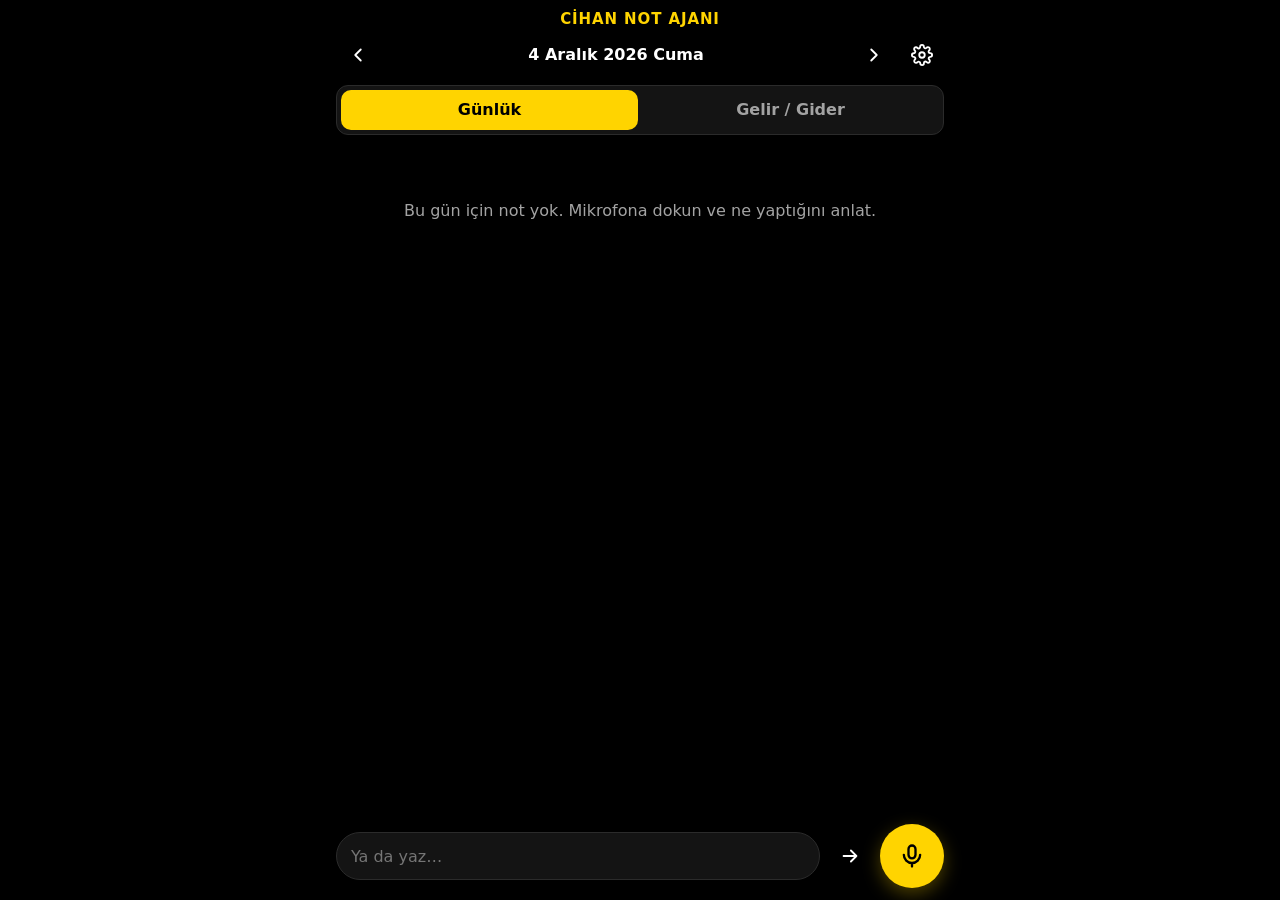
<file: index.html>
<!doctype html>
<html lang="tr">
<head>
  <meta charset="utf-8">
  <meta name="viewport" content="width=device-width, initial-scale=1, viewport-fit=cover">
  <title>Cihan Not Ajanı</title>
  <meta name="theme-color" content="#000000">
  <meta name="apple-mobile-web-app-capable" content="yes">
  <meta name="apple-mobile-web-app-title" content="Cihan Not">
  <meta name="apple-mobile-web-app-status-bar-style" content="black">
  <link rel="manifest" href="manifest.webmanifest">
  <link rel="icon" href="icon-192.png">
  <link rel="apple-touch-icon" href="icon-192.png">
  <link rel="stylesheet" href="style.css">
</head>
<body data-tab="journal">
  <header>
    <h1>Cihan Not Ajanı</h1>
    <div class="datebar">
      <button class="icon" id="prev" aria-label="Önceki gün">
        <svg viewBox="0 0 24 24"><path d="M15 18l-6-6 6-6"/></svg>
      </button>
      <label class="date">
        <span id="dateLabel"></span>
        <input type="date" id="date" aria-label="Tarih seç">
      </label>
      <button class="icon" id="next" aria-label="Sonraki gün">
        <svg viewBox="0 0 24 24"><path d="M9 18l6-6-6-6"/></svg>
      </button>
      <button class="icon" id="openSettings" aria-label="Ayarlar">
        <svg viewBox="0 0 24 24"><circle cx="12" cy="12" r="3"/><path d="M19.4 15a1.7 1.7 0 0 0 .3 1.8l.1.1a2 2 0 1 1-2.8 2.8l-.1-.1a1.7 1.7 0 0 0-1.8-.3 1.7 1.7 0 0 0-1 1.5V21a2 2 0 1 1-4 0v-.1a1.7 1.7 0 0 0-1.1-1.5 1.7 1.7 0 0 0-1.8.3l-.1.1a2 2 0 1 1-2.8-2.8l.1-.1a1.7 1.7 0 0 0 .3-1.8 1.7 1.7 0 0 0-1.5-1H3a2 2 0 1 1 0-4h.1a1.7 1.7 0 0 0 1.5-1.1 1.7 1.7 0 0 0-.3-1.8l-.1-.1a2 2 0 1 1 2.8-2.8l.1.1a1.7 1.7 0 0 0 1.8.3H9a1.7 1.7 0 0 0 1-1.5V3a2 2 0 1 1 4 0v.1a1.7 1.7 0 0 0 1 1.5 1.7 1.7 0 0 0 1.8-.3l.1-.1a2 2 0 1 1 2.8 2.8l-.1.1a1.7 1.7 0 0 0-.3 1.8V9a1.7 1.7 0 0 0 1.5 1H21a2 2 0 1 1 0 4h-.1a1.7 1.7 0 0 0-1.5 1z"/></svg>
      </button>
    </div>
    <div class="tabs" role="tablist">
      <button role="tab" data-tab-btn="journal">Günlük</button>
      <button role="tab" data-tab-btn="money">Gelir / Gider</button>
    </div>
  </header>

  <main>
    <section id="journal">
      <ul id="notes" class="list"></ul>
      <p class="empty" id="notesEmpty">Bu gün için not yok. Mikrofona dokun ve ne yaptığını anlat.</p>
    </section>

    <section id="money">
      <div class="stats">
        <div class="stat in"><small>Gelen</small><b id="dayIn"></b></div>
        <div class="stat out"><small>Giden</small><b id="dayOut"></b></div>
        <div class="stat"><small>Kalan</small><b id="dayNet"></b></div>
      </div>
      <p class="month" id="month"></p>
      <ul id="txs" class="list"></ul>
      <p class="empty" id="txEmpty">Bu gün için kayıt yok. Örneğin "öğlen yemeğe 250 verdim, 2000 avans aldım" de.</p>
    </section>
  </main>

  <footer>
    <p id="status" role="status"><span id="statusText"></span> <button id="retry" hidden>Tekrar dene</button></p>
    <form id="bar">
      <input id="text" autocomplete="off" placeholder="Ya da yaz…" aria-label="Yazarak not ekle">
      <button class="icon" id="send" aria-label="Gönder">
        <svg viewBox="0 0 24 24"><path d="M5 12h14M13 6l6 6-6 6"/></svg>
      </button>
      <button type="button" id="mic" aria-label="Sesli not kaydet">
        <svg viewBox="0 0 24 24"><rect x="9" y="3" width="6" height="11" rx="3"/><path d="M5 11a7 7 0 0 0 14 0M12 18v3"/></svg>
      </button>
    </form>
  </footer>

  <dialog id="settings">
    <form method="dialog">
      <h2>Ayarlar</h2>
      <label>Sustuktan kaç saniye sonra kayıt dursun
        <input id="silence" type="number" inputmode="decimal" min="1" max="15" step="0.5">
      </label>
      <div class="row">
        <button type="button" id="export">Yedeği indir</button>
        <button type="button" id="import">Yedekten yükle</button>
        <input type="file" id="importFile" accept="application/json,.json" hidden>
      </div>
      <div class="row end">
        <button type="button" id="cancel">Vazgeç</button>
        <button value="save" class="primary">Kaydet</button>
      </div>
    </form>
  </dialog>


  <script src="app.js"></script>
</body>
</html>
</file>
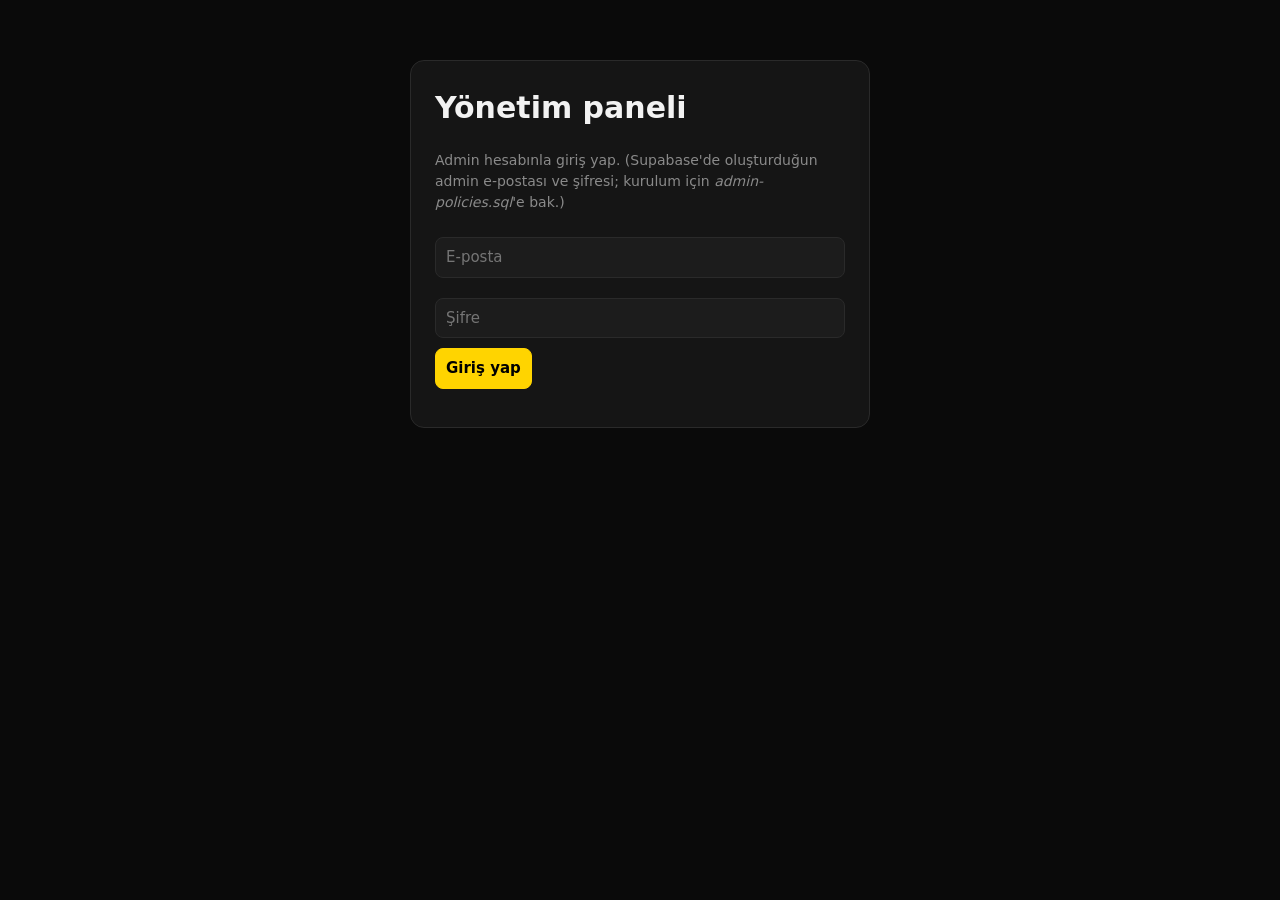
<file: admin.html>
<!doctype html>
<html lang="tr">
<head>
<meta charset="utf-8">
<meta name="viewport" content="width=device-width, initial-scale=1">
<title>Cihan Not — Yönetim</title>
<style>
  :root {
    --bg: #0a0a0a; --panel: #151515; --card: #1c1c1c; --line: #2a2a2a;
    --text: #f2f2f2; --muted: #8a8a8a; --accent: #ffd400;
    --in: #3ddc84; --out: #ff5d5d;
  }
  * { box-sizing: border-box; }
  body { margin: 0; background: var(--bg); color: var(--text);
    font: 15px/1.5 system-ui, -apple-system, "Segoe UI", Roboto, sans-serif; }
  header { position: sticky; top: 0; z-index: 2; background: var(--panel);
    border-bottom: 1px solid var(--line); padding: 14px 18px;
    display: flex; gap: 12px; align-items: center; flex-wrap: wrap; }
  header h1 { font-size: 18px; margin: 0; margin-right: auto; }
  header h1 b { color: var(--accent); }
  select, input, button { font: inherit; color: var(--text); background: var(--card);
    border: 1px solid var(--line); border-radius: 8px; padding: 8px 10px; }
  button { cursor: pointer; }
  button.primary { background: var(--accent); color: #000; border-color: var(--accent); font-weight: 700; }
  label.chk { display: flex; align-items: center; gap: 6px; color: var(--muted); font-size: 14px; }
  main { max-width: 820px; margin: 0 auto; padding: 18px; }
  .summary { color: var(--muted); font-size: 14px; margin: 0 0 18px; }
  .day { margin-bottom: 26px; }
  .day > h2 { font-size: 16px; margin: 0 0 4px; color: var(--accent);
    text-transform: capitalize; position: sticky; top: 58px; background: var(--bg); padding: 6px 0; }
  .day .totals { color: var(--muted); font-size: 13px; margin: 0 0 10px; }
  .grp-title { font-size: 12px; text-transform: uppercase; letter-spacing: .05em;
    color: var(--muted); margin: 12px 0 6px; }
  .card { background: var(--card); border: 1px solid var(--line); border-radius: 10px;
    padding: 10px 12px; margin-bottom: 8px; }
  .card.gone { opacity: .45; }
  .card .top { display: flex; gap: 10px; align-items: baseline; }
  .card time { color: var(--muted); font-size: 12px; font-variant-numeric: tabular-nums; }
  .card .who { color: var(--muted); font-size: 12px; margin-left: auto; }
  .card .text { margin: 4px 0 0; white-space: pre-wrap; }
  .tx { display: flex; align-items: center; gap: 10px; }
  .tx .amt { margin-left: auto; font-weight: 700; font-variant-numeric: tabular-nums; }
  .tx.in .amt { color: var(--in); } .tx.out .amt { color: var(--out); }
  .tag-gone { color: var(--out); font-size: 11px; border: 1px solid var(--out);
    border-radius: 999px; padding: 0 6px; }
  .empty { color: var(--muted); }
  .setup { max-width: 460px; margin: 60px auto; padding: 24px; background: var(--panel);
    border: 1px solid var(--line); border-radius: 14px; }
  .setup h1 { margin-top: 0; } .setup p { color: var(--muted); font-size: 14px; }
  .setup input { width: 100%; margin: 10px 0; }
  .err { color: var(--out); }
</style>
</head>
<body>
<div id="setup" class="setup" hidden>
  <h1>Yönetim paneli</h1>
  <p>Admin hesabınla giriş yap. (Supabase'de oluşturduğun admin e-postası ve şifresi;
     kurulum için <i>admin-policies.sql</i>'e bak.)</p>
  <input id="email" type="email" placeholder="E-posta" autocomplete="username">
  <input id="pw" type="password" placeholder="Şifre" autocomplete="current-password">
  <button class="primary" id="login">Giriş yap</button>
  <p id="setupErr" class="err"></p>
</div>

<div id="app" hidden>
  <header>
    <h1>Cihan <b>Not</b> · Yönetim</h1>
    <select id="userFilter"><option value="">Herkes</option></select>
    <label class="chk"><input type="checkbox" id="showDeleted"> Silinenleri göster</label>
    <button id="refresh">Yenile</button>
    <button id="logout">Anahtarı sil</button>
  </header>
  <main>
    <p class="summary" id="summary"></p>
    <div id="days"></div>
  </main>
</div>

<script>
const SB = 'https://hhwhnzdnqkiuzsedebhh.supabase.co';
const PUB = 'sb_publishable_gXjsUp7EMdsIZ9oqke8-Bg_LpRCjZDQ'; // browser-safe; the admin RLS policy gates the data
const money = new Intl.NumberFormat('tr-TR', { style: 'currency', currency: 'TRY' });
const $ = s => document.querySelector(s);
let ITEMS = [], DEVICES = {};

function el(tag, cls, text) {
  const e = document.createElement(tag);
  if (cls) e.className = cls;
  if (text != null) e.textContent = text;
  return e;
}

function saveSession(j) {
  localStorage.setItem('daybook.admin.sess', JSON.stringify({ access_token: j.access_token, refresh_token: j.refresh_token, expires_at: j.expires_at }));
}

// A valid access token, refreshed if it has expired. Throws if the admin must sign in again.
async function token() {
  const s = JSON.parse(localStorage.getItem('daybook.admin.sess') || 'null');
  if (!s) throw Object.assign(new Error('Giriş gerekli.'), { signin: true });
  if (s.expires_at * 1000 > Date.now() + 60000) return s.access_token;
  const res = await fetch(SB + '/auth/v1/token?grant_type=refresh_token', {
    method: 'POST', headers: { apikey: PUB, 'Content-Type': 'application/json' }, body: JSON.stringify({ refresh_token: s.refresh_token }),
  });
  if (!res.ok) { localStorage.removeItem('daybook.admin.sess'); throw Object.assign(new Error('Oturum süresi doldu, tekrar giriş yap.'), { signin: true }); }
  const j = await res.json();
  saveSession(j);
  return j.access_token;
}

async function fetchAll() {
  const tok = await token();
  const get = async q => {
    const res = await fetch(SB + '/rest/v1/' + q, { headers: { apikey: PUB, Authorization: 'Bearer ' + tok } });
    if (!res.ok) throw new Error(`${res.status}: ${await res.text()}`);
    return res.json();
  };
  const [items, devices] = await Promise.all([
    get('items?select=user_id,kind,data,deleted,updated_at&order=updated_at.desc'),
    get('devices?select=user_id,device,updated_at'),
  ]);
  DEVICES = {};
  for (const d of devices) DEVICES[d.user_id] = d.device;
  ITEMS = items;
}

function who(userId) {
  return DEVICES[userId] || ('Bilinmiyor · ' + userId.slice(0, 8));
}

// Group visible items by date (newest first); within a date, notes and money separately.
function render() {
  const onlyUser = $('#userFilter').value;
  const showDeleted = $('#showDeleted').checked;
  const rows = ITEMS.filter(i => (showDeleted || !i.deleted) && (!onlyUser || i.user_id === onlyUser));

  const byDate = {};
  for (const i of rows) (byDate[i.data.date || '—'] ??= []).push(i);
  const dates = Object.keys(byDate).sort().reverse();

  const people = new Set(rows.map(i => i.user_id)).size;
  const noteCount = rows.filter(i => i.kind === 'notes').length;
  const txCount = rows.filter(i => i.kind === 'tx').length;
  $('#summary').textContent = `${people} kişi · ${noteCount} not · ${txCount} gelir/gider kaydı · ${dates.length} gün`;

  const days = $('#days');
  days.replaceChildren();
  if (!dates.length) { days.append(el('p', 'empty', 'Kayıt yok.')); return; }

  for (const date of dates) {
    const list = byDate[date].slice().sort((a, b) => (a.data.time || '').localeCompare(b.data.time || ''));
    const section = el('section', 'day');
    section.append(el('h2', '', dateLabel(date)));

    const txs = list.filter(i => i.kind === 'tx');
    const notes = list.filter(i => i.kind === 'notes');

    if (txs.length) {
      let tin = 0, tout = 0;
      for (const i of txs) if (!i.deleted) (i.data.type === 'in' ? (tin += +i.data.amount || 0) : (tout += +i.data.amount || 0));
      section.append(el('p', 'totals', `Gelen ${money.format(tin)} · Giden ${money.format(tout)} · Kalan ${money.format(tin - tout)}`));
      section.append(el('div', 'grp-title', 'Gelir / Gider'));
      for (const i of txs) section.append(txCard(i));
    }
    if (notes.length) {
      section.append(el('div', 'grp-title', 'Günlük notlar'));
      for (const i of notes) section.append(noteCard(i));
    }
    days.append(section);
  }
}

function dateLabel(date) {
  if (date === '—') return 'Tarihsiz';
  return new Date(date + 'T12:00').toLocaleDateString('tr-TR', { weekday: 'long', day: 'numeric', month: 'long', year: 'numeric' });
}

function noteCard(i) {
  const c = el('div', 'card' + (i.deleted ? ' gone' : ''));
  const top = el('div', 'top');
  top.append(el('time', '', i.data.time || ''));
  if (i.deleted) top.append(el('span', 'tag-gone', 'silinmiş'));
  top.append(el('span', 'who', who(i.user_id)));
  c.append(top, el('p', 'text', i.data.text || i.data.raw || ''));
  return c;
}

function txCard(i) {
  const type = i.data.type === 'in' ? 'in' : 'out';
  const c = el('div', 'card tx ' + type + (i.deleted ? ' gone' : ''));
  c.append(el('time', '', i.data.time || ''));
  c.append(el('span', 'text', i.data.desc || '—'));
  if (i.deleted) c.append(el('span', 'tag-gone', 'silinmiş'));
  c.append(el('span', 'who', who(i.user_id)));
  c.append(el('span', 'amt', (type === 'in' ? '+' : '−') + money.format(+i.data.amount || 0)));
  return c;
}

function fillUsers() {
  const sel = $('#userFilter');
  const ids = [...new Set(ITEMS.map(i => i.user_id))];
  sel.replaceChildren(el('option', '', 'Herkes'));
  sel.firstChild.value = '';
  for (const id of ids) {
    const o = el('option', '', who(id));
    o.value = id;
    sel.append(o);
  }
}

function showLogin(msg) {
  $('#app').hidden = true;
  $('#setup').hidden = false;
  $('#setupErr').textContent = msg || '';
}

async function load() {
  $('#summary').textContent = 'Yükleniyor…';
  try {
    await fetchAll();
    fillUsers();
    render();
  } catch (e) {
    if (e.signin) return showLogin(e.message);
    $('#summary').innerHTML = '<span class="err">Yüklenemedi: ' + e.message + '</span>';
  }
}

function showApp() {
  $('#setup').hidden = true;
  $('#app').hidden = false;
  load();
}

$('#login').onclick = async () => {
  const email = $('#email').value.trim(), password = $('#pw').value;
  if (!email || !password) return;
  $('#setupErr').textContent = 'Giriş yapılıyor…';
  try {
    const res = await fetch(SB + '/auth/v1/token?grant_type=password', {
      method: 'POST', headers: { apikey: PUB, 'Content-Type': 'application/json' }, body: JSON.stringify({ email, password }),
    });
    const j = await res.json();
    if (!res.ok) throw new Error(j.error_description || j.msg || res.status);
    saveSession(j);
    $('#pw').value = '';
    showApp();
  } catch (e) {
    $('#setupErr').textContent = 'Giriş başarısız: ' + e.message;
  }
};
$('#pw').onkeydown = e => { if (e.key === 'Enter') $('#login').click(); };
$('#refresh').onclick = load;
$('#userFilter').onchange = render;
$('#showDeleted').onchange = render;
$('#logout').onclick = () => { localStorage.removeItem('daybook.admin.sess'); location.reload(); };

if (localStorage.getItem('daybook.admin.sess')) showApp();
else $('#setup').hidden = false;
</script>
</body>
</html>
</file>
<file: style.css>
/* Black / yellow / white only, in every system theme (yellow on white would be unreadable). */
:root {
  --bg: #000000;
  --surface: #141414;
  --text: #ffffff;
  --muted: #a3a3a3;
  --line: #2b2b2b;
  --accent: #ffd400;
  --accent-text: #000000;
  --in: var(--accent);
  --out: var(--text);
  --radius: 14px;
  --gap: 12px;
  color-scheme: dark;
}

* { box-sizing: border-box; }

html { -webkit-text-size-adjust: 100%; }

body {
  margin: 0 auto;
  max-width: 640px;
  min-height: 100dvh;
  background: var(--bg);
  color: var(--text);
  font: 16px/1.5 system-ui, -apple-system, "Segoe UI", Roboto, sans-serif;
  accent-color: var(--accent);
  padding-bottom: calc(140px + env(safe-area-inset-bottom));
}

button, input { font: inherit; color: inherit; }

button {
  cursor: pointer;
  border: 1px solid var(--line);
  background: var(--surface);
  border-radius: 10px;
  padding: 8px 14px;
  transition: background .15s, border-color .15s, transform .1s;
}
button:hover { border-color: var(--muted); }
button:active { transform: scale(.96); }
button:focus-visible, input:focus-visible, [contenteditable]:focus-visible {
  outline: 2px solid var(--accent);
  outline-offset: 2px;
}
button:disabled { opacity: .45; pointer-events: none; }

svg {
  width: 22px; height: 22px;
  fill: none; stroke: currentColor; stroke-width: 2;
  stroke-linecap: round; stroke-linejoin: round;
}

.icon {
  display: grid; place-items: center;
  width: 44px; height: 44px; padding: 0;
  border: none; background: transparent; border-radius: 50%;
}
.icon:hover { background: var(--line); }

header {
  position: sticky; top: 0; z-index: 2;
  background: var(--bg);
  padding: calc(8px + env(safe-area-inset-top)) 16px 8px;
}

h1 {
  margin: 0 0 2px;
  font-size: 15px; font-weight: 800; letter-spacing: .06em; text-transform: uppercase;
  color: var(--accent); text-align: center;
}

.datebar { display: flex; align-items: center; gap: 4px; }

.date {
  position: relative; flex: 1;
  text-align: center; font-weight: 600;
  padding: 10px 4px; border-radius: 10px;
}
.date:hover { background: var(--line); }
/* The native picker sits invisibly on top of the label so a tap opens it on every browser. */
.date input {
  position: absolute; inset: 0;
  width: 100%; height: 100%;
  opacity: 0; cursor: pointer;
}

.tabs {
  display: grid; grid-template-columns: 1fr 1fr;
  gap: 4px; padding: 4px; margin-top: 8px;
  background: var(--surface); border: 1px solid var(--line);
  border-radius: 12px;
}
.tabs button { border: none; background: transparent; font-weight: 600; color: var(--muted); }
.tabs button[aria-selected="true"] { background: var(--accent); color: var(--accent-text); }

main { padding: 8px 16px; }

body[data-tab="journal"] #money,
body[data-tab="money"] #journal { display: none; }

.list { list-style: none; margin: 0; padding: 0; display: grid; gap: var(--gap); }

.card {
  background: var(--surface);
  border: 1px solid var(--line);
  border-radius: var(--radius);
  padding: 12px 14px;
}

.meta { display: flex; align-items: center; justify-content: space-between; color: var(--muted); font-size: 13px; }

.del {
  border: none; background: transparent; color: var(--muted);
  width: 32px; height: 32px; padding: 0; border-radius: 50%;
  font-size: 20px; line-height: 1;
}
.del:hover { background: var(--line); color: var(--accent); }

.note p { margin: 4px 0 0; white-space: pre-wrap; border-radius: 6px; }

.tx { display: flex; align-items: center; gap: 10px; }
.tx div { flex: 1; min-width: 0; }
.tx .desc { display: block; overflow-wrap: anywhere; }
.tx time { color: var(--muted); font-size: 13px; }
.tx .amt { font-weight: 700; font-variant-numeric: tabular-nums; white-space: nowrap; }
.tx.in .amt, .stat.in b { color: var(--in); }
.tx.out .amt, .stat.out b { color: var(--out); }

.stats { display: grid; grid-template-columns: repeat(3, 1fr); gap: 8px; }
.stat {
  background: var(--surface); border: 1px solid var(--line);
  border-radius: var(--radius); padding: 10px 12px; min-width: 0;
}
.stat small { display: block; color: var(--muted); font-size: 12px; text-transform: uppercase; letter-spacing: .04em; }
.stat b { display: block; font-size: 17px; font-variant-numeric: tabular-nums; overflow-wrap: anywhere; }

.month { color: var(--muted); font-size: 14px; margin: 10px 2px 14px; }

.empty { color: var(--muted); text-align: center; padding: 32px 16px; }

footer {
  position: fixed; left: 0; right: 0; bottom: 0; z-index: 2;
  max-width: 640px; margin: 0 auto;
  padding: 0 16px calc(12px + env(safe-area-inset-bottom));
  background: linear-gradient(transparent, var(--bg) 30%);
}

#status { min-height: 24px; margin: 0 0 6px; text-align: center; font-size: 14px; color: var(--muted); }
#status.error { color: var(--accent); font-weight: 600; }
#retry { padding: 2px 10px; font-size: 13px; }

#bar { display: flex; align-items: center; gap: 8px; }

#text {
  flex: 1; min-width: 0; height: 48px;
  padding: 0 14px;
  background: var(--surface); border: 1px solid var(--line); border-radius: 24px;
}

#mic {
  flex: none; display: grid; place-items: center;
  width: 64px; height: 64px; padding: 0;
  border: none; border-radius: 50%;
  background: var(--accent); color: var(--accent-text);
  box-shadow: 0 6px 18px rgb(255 212 0 / .3);
}
#mic svg { width: 28px; height: 28px; }
#mic.rec { background: var(--text); color: var(--bg); animation: pulse 1.2s infinite; }

@keyframes pulse {
  0% { box-shadow: 0 0 0 0 rgb(255 212 0 / .7); }
  100% { box-shadow: 0 0 0 18px rgb(255 212 0 / 0); }
}

dialog {
  width: min(92vw, 420px);
  border: 1px solid var(--line); border-radius: var(--radius);
  background: var(--surface); color: var(--text);
  padding: 20px;
}
dialog::backdrop { background: rgb(0 0 0 / .5); }
dialog h2 { margin: 0 0 14px; font-size: 20px; }
dialog label { display: grid; gap: 4px; font-size: 14px; font-weight: 600; margin-bottom: 10px; }
dialog input {
  height: 44px; padding: 0 12px;
  background: var(--bg); border: 1px solid var(--line); border-radius: 10px;
  font-weight: 400;
}
.hint { font-size: 13px; color: var(--muted); margin: -4px 0 12px; }
.hint a { color: var(--accent); }
.row { display: flex; flex-wrap: wrap; gap: 8px; margin-top: 12px; }
.row.end { justify-content: flex-end; }
.primary { background: var(--accent); color: var(--accent-text); border-color: var(--accent); }

@media (prefers-reduced-motion: reduce) {
  * { animation: none !important; transition: none !important; }
}
</file>
